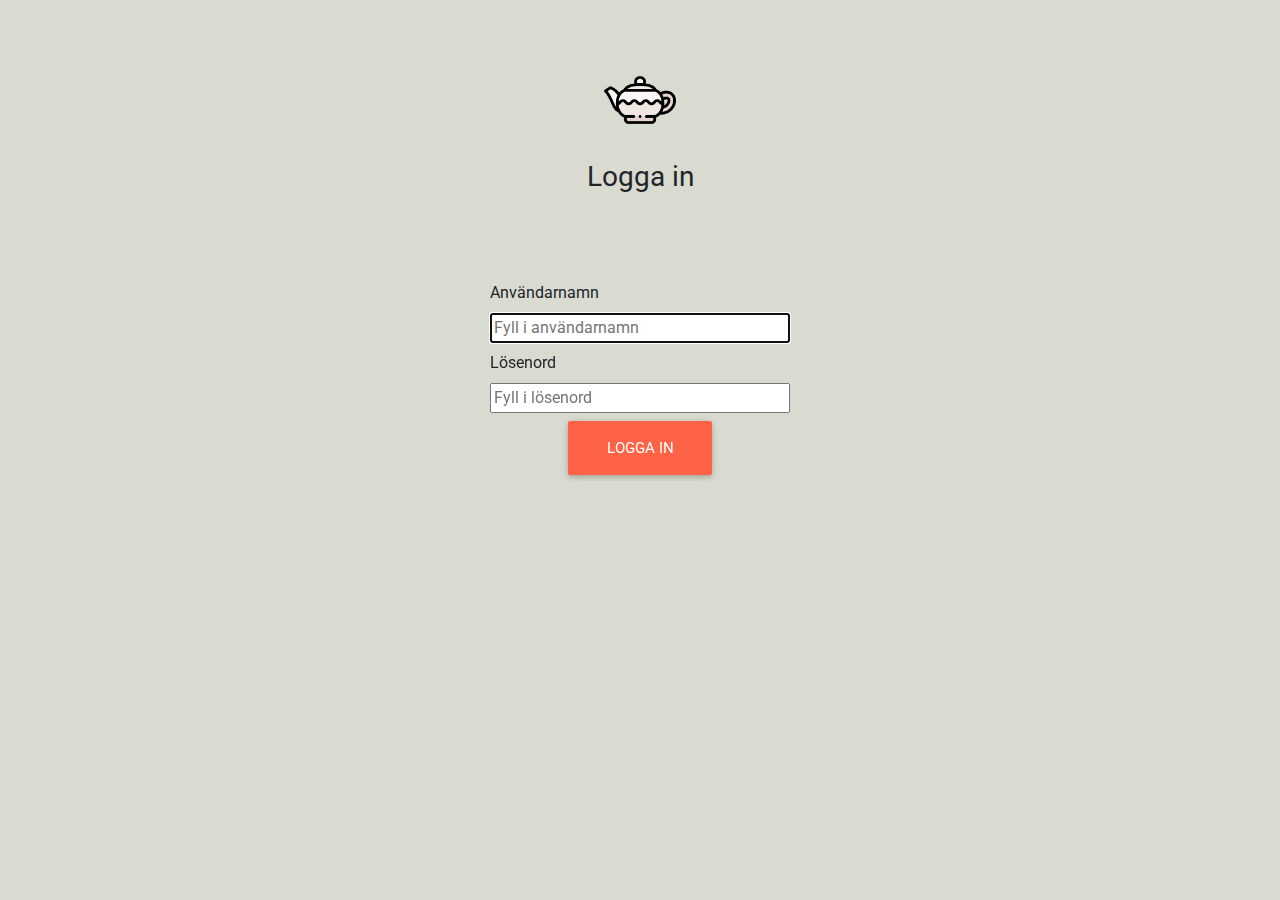
<file: index.html>
<!DOCTYPE html>
<html lang="en">
<head>
  <meta charset="UTF-8">
  <meta name="viewport" content="width=device-width, initial-scale=1, shrink-to-fit=no">
  <meta http-equiv="X-UA-Compatible" content="IE=edge, chrome=1"> 
  <title>418 I'm a teapot - Login</title>
  <meta name="description" content="Teapot - är stället för att hålla koll på sina kompisar men samtidgt veta exakt vad som är delat till vem.">
  <meta name="author" content="Team 418: I'm a teapot">
  <link rel="icon" type="image/png" sizes="16x16" href="img/kettle.png"> 

  <!-- Font Awesome -->
  <link rel="stylesheet" href="https://use.fontawesome.com/releases/v5.11.2/css/all.css">
  <link rel="stylesheet" href="https://cdnjs.cloudflare.com/ajax/libs/font-awesome/4.7.0/css/font-awesome.min.css">
  <!-- Google Fonts Roboto -->
  <link rel="stylesheet" href="https://fonts.googleapis.com/css?family=Roboto:300,400,500,700&display=swap">
  <!-- Bootstrap core CSS -->
  <link rel="stylesheet" href="css/bootstrap.min.css">
  <!-- Material Design Bootstrap -->
  <link rel="stylesheet" href="css/mdb.min.css">
  <!-- My CSS -->
  <link rel="stylesheet" href="css/main.css">
</head>
<body class="text-center" screen_capture_injected="true">
  
  <!--- Login section --->
    <img class="mb-4" src="img/kettle.png" alt="" width="72" height="72">
    <h1 class="h3 mb-3 font-weight-normal" >Logga in</h1>

    <div id="signin-error-msg-holder">
      <p id="signin-error-msg">Felaktigt användarnamn och/eller lösenord, försök igen!</p>
    </div>
    <form class="form-signin" onsubmit="signinForm(); return false"><!-- return false för att formuläret inte ska skickas-->
      <label class="signin-label" for="username" ><b>Användarnamn</b></label>
       <input type="text" placeholder="Fyll i användarnamn" name="username" id="uname" autofocus="" required >

       <label class="signin-label" for="password" ><b>Lösenord</b></label>
       <input type="password" placeholder="Fyll i lösenord" name="password" id="psw" required >

       <input type="submit" name="signInBtn" value="Logga in" class="btn btn-lg">
    </form>
    <!-- Login section -->

     <!-- jQuery -->
     <script type="text/javascript" src="js/jquery.min.js"></script>
     <!-- Bootstrap tooltips -->
     <script type="text/javascript" src="js/popper.min.js"></script>
     <!-- Bootstrap core JavaScript -->
     <script type="text/javascript" src="js/bootstrap.min.js"></script>
     <!-- MDB core JavaScript -->
     <script type="text/javascript" src="js/mdb.min.js"></script>
     <!-- Your custom scripts (optional) -->
     <script type="text/javascript" src="js/main.js"></script>
</body>
</html>
</file>
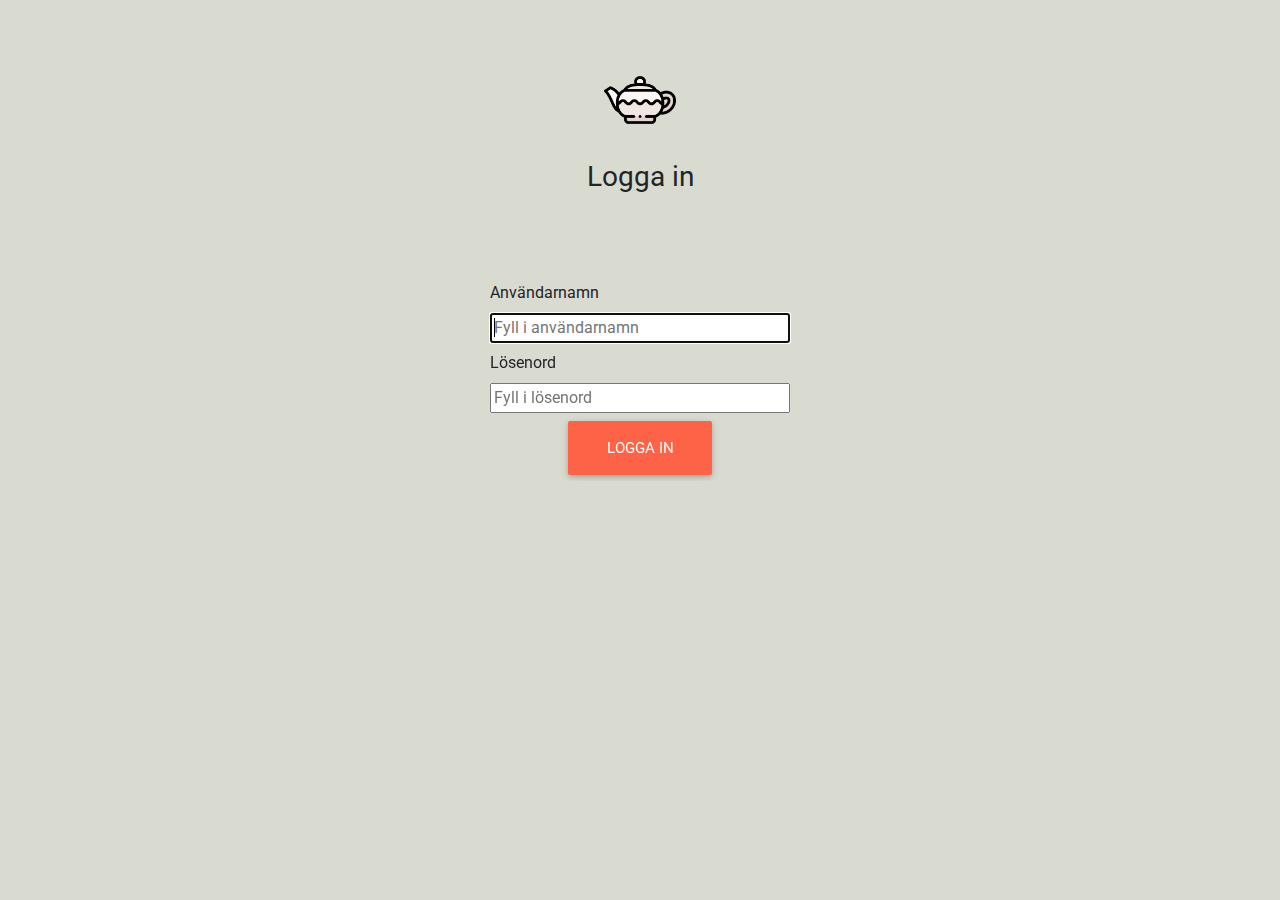
<file: contact.html>
<!DOCTYPE html>
<html lang="en"> 
<head>
  <meta charset="UTF-8">
	<meta name="viewport" content="width=device-width, initial-scale=1, shrink-to-fit=no" >
	<meta http-equiv="X-UA-Compatible" content="IE=edge, chrome=1">
	<title>418 I'm a teapot</title>
  <meta name="description" content="Teapot - är stället för att hålla koll på sina kompisar men samtidgt 
  veta exakt vad som är delat till vem." >
	<meta name="author" content="Team 418: I'm a teapot">
  <link href="img/kettle.png" rel="icon" sizes="16x16" type="image/png">


  <!-- Font Awesome -->
<link rel="stylesheet" href="https://use.fontawesome.com/releases/v5.11.2/css/all.css">
  <link rel="stylesheet" href="https://cdnjs.cloudflare.com/ajax/libs/font-awesome/4.7.0/css/font-awesome.min.css">
  <!-- Google Fonts Roboto -->
  <link rel="stylesheet" href="https://fonts.googleapis.com/css?family=Roboto:300,400,500,700&display=swap">
  <!-- Bootstrap core CSS -->
  <link rel="stylesheet" href="css/bootstrap.min.css" >
  <!-- Material Design Bootstrap -->
  <link rel="stylesheet" href="css/mdb.min.css">
  <!-- My CSS -->
<link rel="stylesheet" href="css/main.css">
</head>
<body onload="setUsername()">
	<header>
		<!--Navbar -->
		<nav class="mb-1 navbar navbar-expand-lg navbar-dark">
			<a class="navbar-brand" href="#"></a> <a class="navbar-brand" href="feed.html">
        <img alt="" height="30" src="img/kettle.png" width="30"></a> 
        <button class="navbar-toggler" type="button" data-toggle="collapse" data-target="#navbarSupportedContent"
        aria-controls="navbarSupportedContent" aria-expanded="false" aria-label="Toggle navigation">
        <span class="navbar-toggler-icon"></span>
        </button>
        <div class="collapse navbar-collapse" id="navbarSupportedContent">
          <ul class="navbar-nav mr-auto">
            <li class="nav-item">
              <a class="nav-link" href="feed.html" title="Hem"><i class="fas fa-home"></i>Hem
               <span class="sr-only">(current)</span>
             </a>
           </li>
            <li class="nav-item">
             <a class="nav-link" href="profil.html" title="Min profil"><i class="fas fa-user"></i>Min profil</a>
           </li>
           <li class="nav-item active">
             <a class="nav-link" href="contact.html" title="Kontakt"><i class="fas fa-envelope"></i>Kontakt</a>
           </li>
           <li class="nav-item">
             <a class="nav-link" href="index.html" title="Logga ut"><i class="fas fa-sign-out-alt"></i>Logga ut</a>
           </li>
         </ul>
         <span class="navbar-text nav-item" id="myName"></span>
       </div>
       </nav>
    <!--/.Navbar -->
	</header>
	<main>
		<section class="my-5">
			<!-- Section heading -->
      <h2 class="h1-responsive font-weight-bold text-center my-5">Kontakta oss</h2>
      <!-- Section description -->
      <p class="text-center w-responsive mx-auto pb-5">För att kunna hjälpa dig på bästa sätt behöver vi en tydlig beskrivning av vad du behöver hjälp med.</p>
      <!-- Grid row -->
			<div class="row">
				<!-- Grid column -->
				<div class="col-lg-5 mb-lg-0 mb-4">
					<!-- Form with header -->
					<div class="card">
						<div class="card-body">
							<!-- Header -->
							<div class="form-header">
								<h3 class="mt-2"><i class="fas fa-envelope"></i> Mejla oss:</h3>
							</div>
							<p class="dark-grey-text">Vänligen beskriv vad du vill ha hjälp med.</p><!-- Body -->


							<form action="https://formspree.io/f/meqppakl" method="post" role="form" class="email-form">

								<div class="md-form" >
									<i class="fas fa-user prefix grey-text"></i> 
									<input class="form-control" id="form-name" type="text" required>
									<!--label class="form-label" for="form-name">Ditt namn</label-->
								</div>

								<div class="md-form">
									<i class="fas fa-envelope prefix grey-text"></i> 
									<input class="form-control" id="form-email" type="email" required> 
									<!--label for="form-email">Din mejladress</label-->
								</div>

								<div class="md-form">
									<i class="fas fa-tag prefix grey-text"></i> 
									<input class="form-control" id="form-subject" type="text" required="">
									<!--label for="form-Subject">Ämne</label-->
								</div>

								<div class="md-form">
									<i class="fas fa-pencil-alt prefix grey-text"></i> 
									<textarea class="form-control md-textarea" id="form-text" name="message" rows="5" required></textarea>
									<!--label for="form-text">Beskriv ditt ärende</label-->
								</div>
								<div class="text-center">
									<button type="submit" class="btn">Skicka</button>
								</div>
							</form>
						</div>
          </div>
          <!-- Form with header -->
        </div>
        <!-- Grid column -->
				<div class="col-lg-7">
					<!--Google map-->
					<div class="z-depth-1-half map-container-section mb-4" id="map-container-section" style="height: 400px">
						<iframe allowfullscreen aria-hidden="false" frameborder="0" height="450" src="https://www.google.com/maps/embed?pb=!1m18!1m12!1m3!1d4501.836020684566!2d12.998178504210436!3d55.609899442023014!2m3!1f0!2f0!3f0!3m2!1i1024!2i768!4f13.1!3m3!1m2!1s0x4653a3fbe478e801%3A0xb97fde100fa8935c!2sMalm%C3%B6%20centralstation%2C%20211%2020%20Malm%C3%B6!5e0!3m2!1ssv!2sse!4v1606817786227!5m2!1ssv!2sse" style="border:0;" tabindex="0" width="600"></iframe>
					</div><!-- Buttons-->
					<div class="row text-center">
						<div class="col-md-4">
							<i class="fas fa-map-marker-alt"></i>
							<p>Malmö, 211 20</p>
							<p class="mb-md-0">Sverige</p>
						</div>
						<div class="col-md-4">
							<i class="fas fa-phone"></i>
							<p>012 345 67 89</p>
							<p class="mb-md-0">Mån - Fre, 8:00-18:00</p>
						</div>
						<div class="col-md-4">
							<i class="fas fa-envelope"></i>
							<p>info@test.com</p>
						</div>
					</div>
        </div>
        <!-- Grid column -->
      </div>
      <!-- Grid row -->
		</section>
  </main>
  
  <!--Footer-->
	<footer class="footerLists">
		<div>
			<ul class="listFooter">
				<li>
					<h3>Kontakt</h3>
				</li>
				<li>012 345 67 89</li>
				<li>Måndag - Fredag 08 - 18</li>
			</ul>
			<ul class="listFooter">
				<li>
					<h3>Adress</h3>
				</li>
				<li>Adress 13</li>
				<li>211 20 Malmö</li>
			</ul>
		</div>
	</footer><!--Footer-->
  
  
  <!-- jQuery -->
	<script src="js/jquery.min.js" type="text/javascript">
  </script> <!-- Bootstrap tooltips -->
	<script src="js/popper.js" type="text/javascript">
	</script> <!-- Bootstrap core JavaScript -->
	<script src="js/bootstrap.min.js" type="text/javascript">
	</script>

	<script type="text/javascript" src="js/main.js"></script>
</body>
</html>
</file>
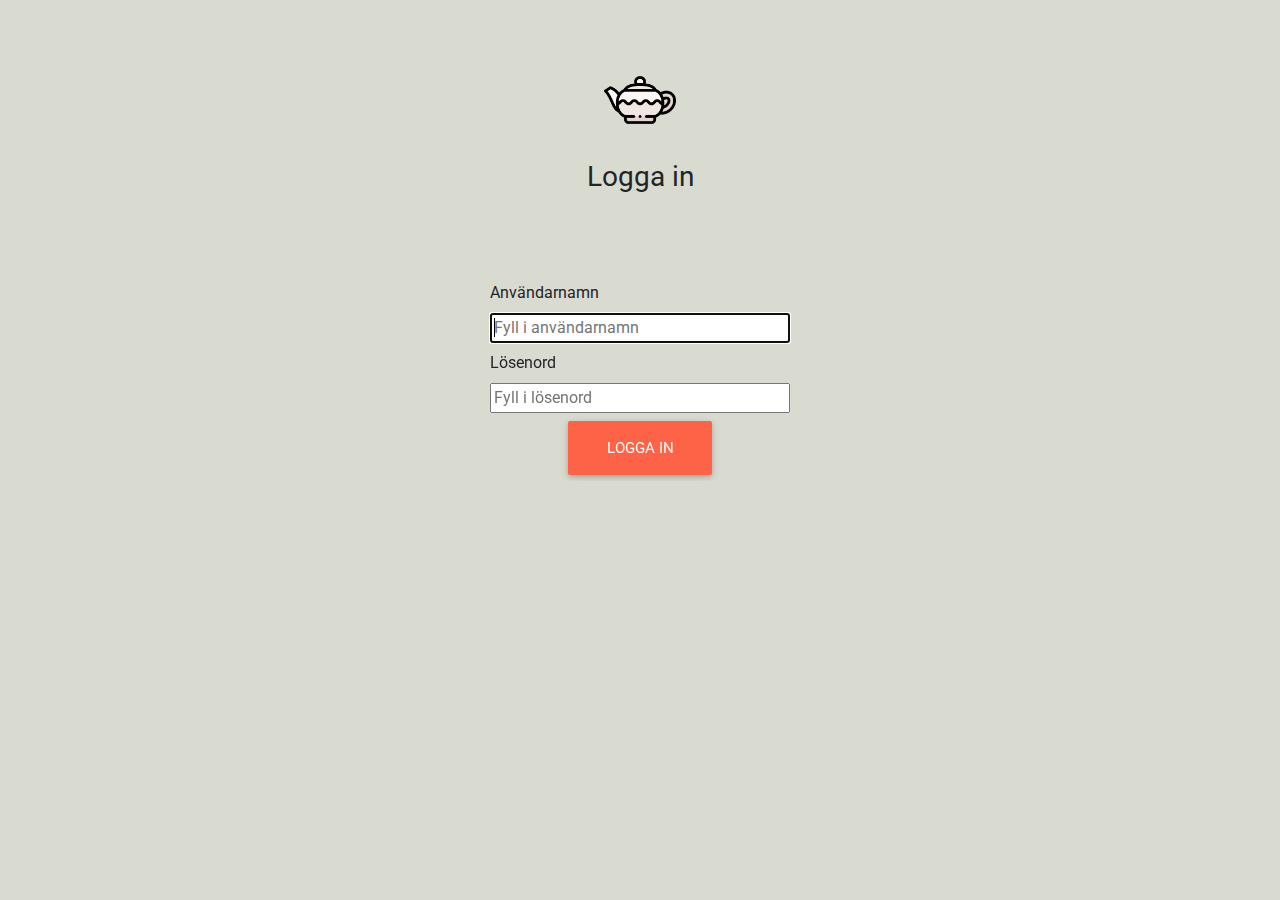
<file: feed.html>
<!DOCTYPE html>
<html lang="en">

<head>
  <meta charset="UTF-8">
  <meta name="viewport" content="width=device-width, initial-scale=1, shrink-to-fit=no">
  <meta http-equiv="X-UA-Compatible" content="IE=edge, chrome=1">
  <title>418 I'm a teapot</title>
  <meta name="description" content="Teapot - är stället för att hålla koll på sina kompisar men samtidgt 
  veta exakt vad som är delat till vem.">
  <meta name="author" content="Team 418: I'm a teapot">
  <link rel="icon" type="image/png" sizes="16x16" href="img/kettle.png">


  <!-- Font Awesome -->
  <link rel="stylesheet" href="https://use.fontawesome.com/releases/v5.11.2/css/all.css">
  <link rel="stylesheet" href="https://cdnjs.cloudflare.com/ajax/libs/font-awesome/4.7.0/css/font-awesome.min.css">
  <!-- Google Fonts Roboto -->
  <link rel="stylesheet" href="https://fonts.googleapis.com/css?family=Roboto:300,400,500,700&display=swap">
  <!-- Bootstrap core CSS -->
  <link rel="stylesheet" href="css/bootstrap.min.css">
  <!-- Material Design Bootstrap -->
  <link rel="stylesheet" href="css/mdb.min.css">
  <!-- My CSS -->
  <link rel="stylesheet" href="css/main.css">
</head>

<!-- Start Body -->

<body onload="setUsername()">
  <header>
    <!--Navbar -->
    <nav class="mb-1 navbar navbar-expand-lg navbar-dark">
      <a class="navbar-brand" href="feed.html">
        <img alt="En tekanna" src="img/kettle.png" width="30" height="30" alt="">
      </a>
      <button class="navbar-toggler" type="button" data-toggle="collapse" data-target="#navbarSupportedContent"
        aria-controls="navbarSupportedContent" aria-expanded="false" aria-label="Toggle navigation">
        <span class="navbar-toggler-icon"></span>
      </button>

      <div class="collapse navbar-collapse" id="navbarSupportedContent">
        <ul class="navbar-nav mr-auto">
          <li class="nav-item active">
            <a class="nav-link" href="feed.html" title="Hem"><i class="fas fa-home"></i>Hem <span
                class="sr-only">(current)</span></a>
          </li>
          <li class="nav-item">
            <a class="nav-link" href="profil.html" title="Min profil"><i class="fas fa-user"></i>Min profil</a>
          </li>
          <li class="nav-item">
            <a class="nav-link" href="contact.html" title="Kontakt"><i class="fas fa-envelope"></i>Kontakt</a>
          </li>
          <li class="nav-item">
            <a class="nav-link" href="index.html" title="Logga ut" onclick="return logout()"><i
                class="fas fa-sign-out-alt"></i>Logga ut</a>
          </li>
        </ul>
        <span class="navbar-text nav-item" id="myName"></span>
      </div>
    </nav>
    <!--/.Navbar -->
  </header>

  <!-- Social media feed -->
  <div class="container">
    <div class="row">
      <div class="col-sm-auto">
        <div class="container mt-4 mb-5">
          <div class="d-flex justify-content-center row">
            <div class="col-md-8">
              <div class="feed p-2">
                <div class="d-flex flex-row justify-content-between align-items-center p-2 bg-white border">
                  <div class="feed-text px-2">
                    <a href="#" data-toggle="tooltip"
                      title="Innan du delar något, bör du fråga dig själv: Är det här något som jag vill dela med mig av? Skulle någon kunna använda innehållet för att skada mig? Skulle jag bli upprörd om innehållet visades för andra? Vad är det värsta som kan hända om jag delar det här?">
                      <h6 class="text-black-50 mt-2">Vad vill du dela med dig av?</h6>
                    </a>
                  </div>
                  <div class="feed-icon px-2"><i class="fa fa-long-arrow-up text-black-50"></i>
                  </div>
                </div>

                <!-- filter on share alternatives-->
                <div id="btnContainer">
                  <button class="btn all" onclick="filterSelection('all')">Visa alla</button>
                  <button class="btn sharedToAll" onclick="filterSelection('sharedToAll')">Delat till alla <i class="fas fa-globe"></i></button>
                  <button class="btn sharedToSelected" onclick="filterSelection('sharedToSelected')">Delat till vissa <i
                      class="fas fa-user-friends"></i></button>
                </div>
                <!-- /filter on share alternatives-->

                <!-- first post in feed -->
                <div class="bg-white border mt-2 filterDiv sharedToAll">
                  <div>
                    <div class="d-flex flex-row justify-content-between align-items-center p-2 border-bottom">
                      <div class="d-flex flex-row align-items-center feed-text px-2"><img class="rounded-circle"
                          src="https://www.eei-test.nl/wp-content/uploads/2019/09/icons8-user-male-skin-type-3-500.png?lm=1603938286"
                          width="45">
                        <div class="d-flex flex-column flex-wrap ml-2">
                          <span class="font-weight-bold">Kalle Svensson</span>
                          <span class="text-black-50 time">40 minuter sedan</span>
                        </div>
                      </div>
                      <a href="#" data-toggle="tooltip"
                        title="Det här inlägget har delats med alla, vem som helst kan ta del av det!">
                        <i class="fas tomato fa-globe"></i>
                      </a>
                      <div class="feed-icon px-2">
                        <i class="fa fa-ellipsis-v text-black-50"></i>
                      </div>
                    </div>
                  </div>
                  <div class="p-2 px-3">
                    <span>Lorem ipsum dolor sit amet, consectetur adipiscing elit, sed do eiusmod tempor incididunt ut
                      labore et dolore magna aliqua. Ut enim ad minim veniam, quis nostrud exercitation ullamco laboris
                      nisi ut aliquip ex ea commodo consequat.
                    </span>
                  </div>
                  <div class="d-flex justify-content-end socials p-2 py-3">
                    <a href="#" data-toggle="tooltip"
                      title="Om du trycker på gillaknappen kan alla som ser inlägget se att du har gillat det.">
                      <i class="fa fa-thumbs-up"></i>
                    </a>
                    <a href="#" data-toggle="tooltip"
                      title="Om du kommenterar så kan alla som ser inlägget se din kommentar.">
                      <i class="fa fa-comments-o"></i>
                    </a>
                    <a href="#" data-toggle="tooltip"
                      title="Du kan dela det här inlägget med några vänner eller till alla.">
                      <i class="fa fa-share"></i>
                    </a>
                  </div>
                </div>
                <!-- /first post in feed -->

                <!-- second post in feed -->
                <div class="bg-white border mt-2 filterDiv sharedToAll">
                  <div>
                    <div class="d-flex flex-row justify-content-between align-items-center p-2 border-bottom">
                      <div class="d-flex flex-row align-items-center feed-text px-2">
                        <img class="rounded-circle"
                          src="https://www.eei-test.nl/wp-content/uploads/2019/09/icons8-user-male-skin-type-3-500.png?lm=1603938286"
                          width="45">
                        <div class="d-flex flex-column flex-wrap ml-2">
                          <span class="font-weight-bold">Kalle Svensson</span>
                          <span class="text-black-50 time">45 minuter sedan</span>
                        </div>
                      </div>
                      <a href="#" data-toggle="tooltip"
                        title="Det här inlägget har delats med alla, vem som helst kan ta del av det!">
                        <i class="fas fa-globe"></i>
                      </a>
                      <div class="feed-icon px-2">
                        <i class="fa fa-ellipsis-v text-black-50"></i>
                      </div>
                    </div>
                  </div>
                  <div class="feed-image p-2 px-3">
                    <img class="img-fluid img-responsive"
                      src="https://learn.raisinglifelonglearners.com/wp-content/uploads/2018/05/Depositphotos_46327521_original-1024x682-1.jpg">
                  </div>
                  <div class="d-flex justify-content-end socials p-2 py-3">
                    <a href="#" data-toggle="tooltip"
                      title="Om du trycker på gillaknappen kan alla som ser inlägget se att du har gillat det.">
                      <i class="fa fa-thumbs-up"></i>
                    </a>
                    <a href="#" data-toggle="tooltip"
                      title="Om du kommenterar så kan alla som ser inlägget se din kommentar.">
                      <i class="fa fa-comments-o"></i>
                    </a>
                    <a href="#" data-toggle="tooltip"
                      title="Du kan dela det här inlägget med några vänner eller till alla.">
                      <i class="fa fa-share"></i>
                    </a>
                  </div>
                </div>
                <!-- /second post in feed -->

                <!-- third post in feed -->
                <div class="bg-white border mt-2 filterDiv sharedToSelected">
                  <div>
                    <div class="d-flex flex-row justify-content-between align-items-center p-2 border-bottom">
                      <div class="d-flex flex-row align-items-center feed-text px-2"><img class="rounded-circle"
                          src="img/profilepic.jpg" width="45">
                        <div class="d-flex flex-column flex-wrap ml-2">
                          <span class="font-weight-bold">Anna Andersson</span>
                          <span class="text-black-50 time">47 minuter sedan</span>
                        </div>
                      </div>
                      <a href="#" data-toggle="tooltip" title="Det här inlägget har delats med dig och 2 andra vänner.">
                        <i class="fas fa-user-friends"></i>
                      </a>
                      <div class="feed-icon px-2">
                        <i class="fa fa-ellipsis-v text-black-50"></i>
                      </div>
                    </div>
                  </div>
                  <div class="p-2 px-3">
                    <span>Lorem ipsum dolor sit amet, consectetur adipiscing elit, sed do eiusmod tempor incididunt ut
                      labore et dolore magna aliqua. Ut enim ad minim veniam, quis nostrud exercitation ullamco laboris
                      nisi ut aliquip ex ea commodo consequat.</span>
                  </div>
                  <div class="d-flex justify-content-end socials p-2 py-3">
                    <a href="#" data-toggle="tooltip"
                      title="Om du trycker på gillaknappen kan alla som ser inlägget se att du har gillat det.">
                      <i class="fa fa-thumbs-up"></i>
                    </a>
                    <a href="#" data-toggle="tooltip"
                      title="Om du kommenterar så kan alla som ser inlägget se din kommentar.">
                      <i class="fa fa-comments-o"></i>
                    </a>
                    <a href="#" data-toggle="tooltip"
                      title="Du kan dela det här inlägget med några vänner eller till alla.">
                      <i class="fa fa-share"></i>
                    </a>
                  </div>
                </div><!-- /third post in feed -->

                <!-- fourth post in feed -->
                <div class="bg-white border mt-2 filterDiv sharedToSelected">
                  <div>
                    <div class="d-flex flex-row justify-content-between align-items-center p-2 border-bottom">
                      <div class="d-flex flex-row align-items-center feed-text px-2">
                        <img class="rounded-circle"
                          src="https://www.nhsfife.org/media/32633/no-profile-picture.jpg?center=0.478,0.468&mode=crop&width=500&height=500"
                          width="45">
                        <div class="d-flex flex-column flex-wrap ml-2">
                          <span class="font-weight-bold">John Doe</span>
                          <span class="text-black-50 time">56 minuter sedan</span>
                        </div>
                      </div>
                      <a href="#" data-toggle="tooltip" title="Det här inlägget har delats med dig och 2 andra vänner.">
                        <i class="fas fa-user-friends"></i>
                      </a>
                      <div class="feed-icon px-2">
                        <i class="fa fa-ellipsis-v text-black-50"></i>
                      </div>
                    </div>
                  </div>
                  <div class="feed-image p-2 px-3">
                    <img class="img-fluid img-responsive"
                      src="https://cdn.webshopapp.com/shops/24844/files/115724468/500x500x1/image.jpg">
                  </div>
                  <div class="d-flex justify-content-end socials p-2 py-3">
                    <a href="#" data-toggle="tooltip"
                      title="Om du trycker på gillaknappen kan alla som ser inlägget se att du har gillat det."><i
                        class="fa fa-thumbs-up"></i></a>
                    <a href="#" data-toggle="tooltip"
                      title="Om du kommenterar så kan alla som ser inlägget se din kommentar."><i
                        class="fa fa-comments-o"></i></a>
                    <a href="#" data-toggle="tooltip"
                      title="Du kan dela det här inlägget med några vänner eller till alla."><i
                        class="fa fa-share"></i></a>
                  </div>
                </div>
                <!-- /fourth post in feed -->

                <!-- fifth post in feed -->
                <div class="bg-white border mt-2 filterDiv sharedToSelected">
                  <div>
                    <div class="d-flex flex-row justify-content-between align-items-center p-2 border-bottom">
                      <div class="d-flex flex-row align-items-center feed-text px-2"><img class="rounded-circle"
                          src="img/profilepic.jpg" width="45">
                        <div class="d-flex flex-column flex-wrap ml-2">
                          <span class="font-weight-bold">Anna Andersson</span>
                          <span class="text-black-50 time">47 minuter sedan</span>
                        </div>
                      </div>
                      <a href="#" data-toggle="tooltip" title="Det här inlägget har delats med dig och 2 andra vänner.">
                        <i class="fas fa-user-friends"></i>
                      </a>
                      <div class="feed-icon px-2">
                        <i class="fa fa-ellipsis-v text-black-50"></i>
                      </div>
                    </div>
                  </div>
                  <div class="p-2 px-3">
                    <span>Lorem ipsum dolor sit amet, consectetur adipiscing elit, sed do eiusmod tempor incididunt ut
                      labore et dolore magna aliqua. Ut enim ad minim veniam, quis nostrud exercitation ullamco laboris
                      nisi ut aliquip ex ea commodo consequat.</span>
                  </div>
                  <div class="d-flex justify-content-end socials p-2 py-3">
                    <a href="#" data-toggle="tooltip"
                      title="Om du trycker på gillaknappen kan alla som ser inlägget se att du har gillat det.">
                      <i class="fa fa-thumbs-up"></i>
                    </a>
                    <a href="#" data-toggle="tooltip"
                      title="Om du kommenterar så kan alla som ser inlägget se din kommentar.">
                      <i class="fa fa-comments-o"></i>
                    </a>
                    <a href="#" data-toggle="tooltip"
                      title="Du kan dela det här inlägget med några vänner eller till alla.">
                      <i class="fa fa-share"></i>
                    </a>
                  </div>
                </div>
                <!-- /fifth post in feed -->

                <!-- sixth post in feed -->
                <div class="bg-white border mt-2 filterDiv sharedToAll">
                  <div>
                    <div class="d-flex flex-row justify-content-between align-items-center p-2 border-bottom">
                      <div class="d-flex flex-row align-items-center feed-text px-2"><img class="rounded-circle"
                          src="https://www.eei-test.nl/wp-content/uploads/2019/09/icons8-user-male-skin-type-3-500.png?lm=1603938286"
                          width="45">
                        <div class="d-flex flex-column flex-wrap ml-2">
                          <span class="font-weight-bold">Kalle Svensson</span>
                          <span class="text-black-50 time">40 minuter sedan</span>
                        </div>
                      </div>
                      <a href="#" data-toggle="tooltip"
                        title="Det här inlägget har delats med alla, vem som helst kan ta del av det!">
                        <i class="fas fa-globe"></i>
                      </a>
                      <div class="feed-icon px-2">
                        <i class="fa fa-ellipsis-v text-black-50"></i>
                      </div>
                    </div>
                  </div>
                  <div class="p-2 px-3">
                    <span>Lorem ipsum dolor sit amet, consectetur adipiscing elit, sed do eiusmod tempor incididunt ut
                      labore et dolore magna aliqua. Ut enim ad minim veniam, quis nostrud exercitation ullamco laboris
                      nisi ut aliquip ex ea commodo consequat.
                    </span>
                  </div>
                  <div class="d-flex justify-content-end socials p-2 py-3">
                    <a href="#" data-toggle="tooltip"
                      title="Om du trycker på gillaknappen kan alla som ser inlägget se att du har gillat det.">
                      <i class="fa fa-thumbs-up"></i>
                    </a>
                    <a href="#" data-toggle="tooltip"
                      title="Om du kommenterar så kan alla som ser inlägget se din kommentar.">
                      <i class="fa fa-comments-o"></i>
                    </a>
                    <a href="#" data-toggle="tooltip"
                      title="Du kan dela det här inlägget med några vänner eller till alla.">
                      <i class="fa fa-share"></i>
                    </a>
                  </div>
                </div>
                <!-- /sixth post in feed -->

                <!-- seventh post in feed -->
                <div class="bg-white border mt-2 filterDiv sharedToSelected">
                  <div>
                    <div class="d-flex flex-row justify-content-between align-items-center p-2 border-bottom">
                      <div class="d-flex flex-row align-items-center feed-text px-2"><img class="rounded-circle"
                          src="img/profilepic.jpg" width="45">
                        <div class="d-flex flex-column flex-wrap ml-2">
                          <span class="font-weight-bold">Anna Andersson</span>
                          <span class="text-black-50 time">47 minuter sedan</span>
                        </div>
                      </div>
                      <a href="#" data-toggle="tooltip" title="Det här inlägget har delats med dig och 2 andra vänner.">
                        <i class="fas fa-user-friends"></i>
                      </a>
                      <div class="feed-icon px-2">
                        <i class="fa fa-ellipsis-v text-black-50"></i>
                      </div>
                    </div>
                  </div>
                  <div class="p-2 px-3">
                    <span>Lorem ipsum dolor sit amet, consectetur adipiscing elit, sed do eiusmod tempor incididunt ut
                      labore et dolore magna aliqua. Ut enim ad minim veniam, quis nostrud exercitation ullamco laboris
                      nisi ut aliquip ex ea commodo consequat.</span>
                  </div>
                  <div class="d-flex justify-content-end socials p-2 py-3">
                    <a href="#" data-toggle="tooltip"
                      title="Om du trycker på gillaknappen kan alla som ser inlägget se att du har gillat det.">
                      <i class="fa fa-thumbs-up"></i>
                    </a>
                    <a href="#" data-toggle="tooltip"
                      title="Om du kommenterar så kan alla som ser inlägget se din kommentar.">
                      <i class="fa fa-comments-o"></i>
                    </a>
                    <a href="#" data-toggle="tooltip"
                      title="Du kan dela det här inlägget med några vänner eller till alla.">
                      <i class="fa fa-share"></i>
                    </a>
                  </div>
                </div>
                <!-- /seventh post in feed -->

                <!-- eight post in feed -->
                <div class="bg-white border mt-2 filterDiv sharedToAll">
                  <div>
                    <div class="d-flex flex-row justify-content-between align-items-center p-2 border-bottom">
                      <div class="d-flex flex-row align-items-center feed-text px-2">
                        <img class="rounded-circle"
                          src="https://www.nhsfife.org/media/32633/no-profile-picture.jpg?center=0.478,0.468&mode=crop&width=500&height=500"
                          width="45">
                        <div class="d-flex flex-column flex-wrap ml-2">
                          <span class="font-weight-bold">John Doe</span>
                          <span class="text-black-50 time">56 minuter sedan</span>
                        </div>
                      </div>
                      <a href="#" data-toggle="tooltip" title="Det här inlägget har delats med dig och 2 andra vänner.">
                        <i class="fas fa-globe"></i>
                      </a>
                      <div class="feed-icon px-2">
                        <i class="fa fa-ellipsis-v text-black-50"></i>
                      </div>
                    </div>
                  </div>
                  <div class="feed-image p-2 px-3">
                    <img class="img-fluid img-responsive"
                      src="https://cdn.webshopapp.com/shops/24844/files/115724468/500x500x1/image.jpg">
                  </div>
                  <div class="d-flex justify-content-end socials p-2 py-3">
                    <a href="#" data-toggle="tooltip"
                      title="Om du trycker på gillaknappen kan alla som ser inlägget se att du har gillat det."><i
                        class="fa fa-thumbs-up"></i></a>
                    <a href="#" data-toggle="tooltip"
                      title="Om du kommenterar så kan alla som ser inlägget se din kommentar."><i
                        class="fa fa-comments-o"></i></a>
                    <a href="#" data-toggle="tooltip"
                      title="Du kan dela det här inlägget med några vänner eller till alla."><i
                        class="fa fa-share"></i></a>
                  </div>
                </div>
                <!-- /eight post in feed -->

              </div>
            </div>
          </div>
        </div>
      </div>
    </div>
  </div>
  <!-- /Social media feed-->

  <!--Footer-->
  <footer class="footerLists">
    <div>
      <ul class="listFooter">
        <li>
          <h3>Kontakt</h3>
        </li>
        <li>012 345 67 89</li>
        <li>Måndag - Fredag 08 - 18</li>
      </ul>
      <ul class="listFooter">
        <li>
          <h3>Adress</h3>
        </li>
        <li>Adress 13 </li>
        <li>211 20 Malmö</li>
      </ul>
    </div>
  </footer>
  <!--Footer-->

  <!-- jQuery -->
  <script type="text/javascript" src="js/jquery.min.js"></script>
  <!-- Bootstrap tooltips -->
  <script type="text/javascript" src="js/popper.min.js"></script>
  <!-- Bootstrap core JavaScript -->
  <script type="text/javascript" src="js/bootstrap.min.js"></script>
  <!-- My javascript -->
  <script type="text/javascript" src="js/main.js"></script>
  <script>
    $(document).ready(function () {
      $('[data-toggle="tooltip"]').tooltip();
      
      // Add active class to the current control button (highlight it)
      var btnContainer = document.getElementById("btnContainer");
      var btns = btnContainer.getElementsByClassName("btn");
      
      for (var i = 0; i < btns.length; i++) {
        btns[i].addEventListener("click", function() {
          var current = document.getElementsByClassName("active");
          current[0].className = current[0].className.replace(" active", "");
          this.className += " active";
        });
      }
    });



  </script>

</body>

</html>
</file>
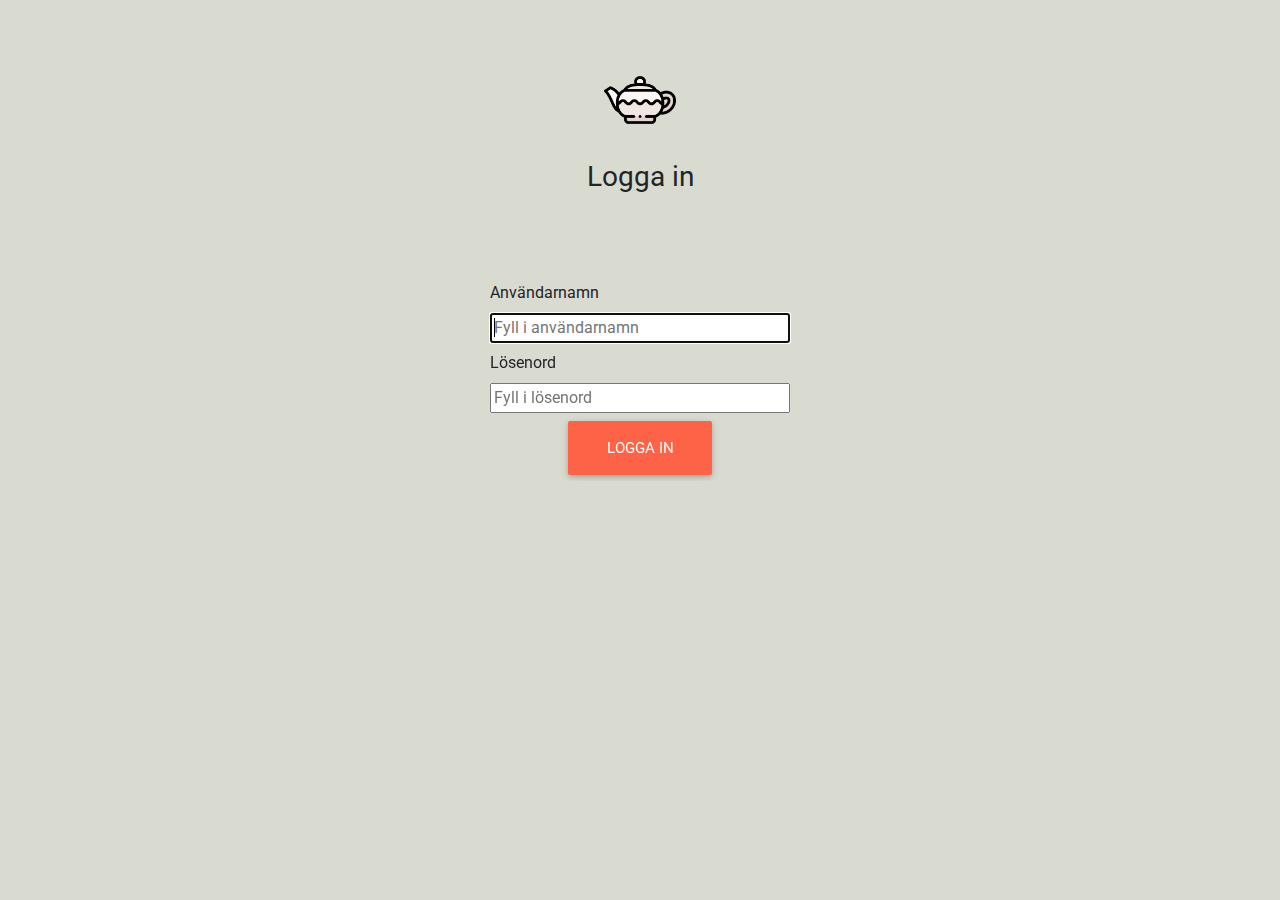
<file: profil.html>
<!DOCTYPE html>
<html lang="en">

<head>
	<meta charset="UTF-8">
	<meta content="width=device-width, initial-scale=1, shrink-to-fit=no" name="viewport">
	<meta content="IE=edge, chrome=1" http-equiv="X-UA-Compatible">
	<title>418 I'm a teapot</title>
	<meta
		content="Teapot - är stället för att hålla koll på sina kompisar men samtidgt veta exakt vad som är delat till vem."
		name="description">
	<meta content="Team 418: I'm a teapot" name="author">
	<link href="img/kettle.png" rel="icon" sizes="16x16" type="image/png"><!-- Font Awesome -->
	<link href="https://use.fontawesome.com/releases/v5.11.2/css/all.css" rel="stylesheet">
	<link href="https://cdnjs.cloudflare.com/ajax/libs/font-awesome/4.7.0/css/font-awesome.min.css" rel="stylesheet">
	<!-- Google Fonts Roboto -->
	<link href="https://fonts.googleapis.com/css?family=Roboto:300,400,500,700&display=swap" rel="stylesheet">
	<!-- Bootstrap core CSS -->
	<link href="css/bootstrap.min.css" rel="stylesheet"><!-- Material Design Bootstrap -->
	<link href="css/mdb.min.css" rel="stylesheet"><!-- My CSS -->
	<link href="css/main.css" rel="stylesheet">
</head>

<body onload="setUsername()">
	<header>
		<!--Navbar -->
		<nav class="mb-1 navbar navbar-expand-lg navbar-dark">
			<a class="navbar-brand" href="#"></a> <a class="navbar-brand" href="feed.html"><img alt="" height="30"
					src="img/kettle.png" width="30"></a> <button aria-controls="navbarSupportedContent"
				aria-expanded="false" aria-label="Toggle navigation" class="navbar-toggler"
				data-target="#navbarSupportedContent" data-toggle="collapse" type="button"><span
					class="navbar-toggler-icon"></span></button>
			<div class="collapse navbar-collapse" id="navbarSupportedContent">
				<ul class="navbar-nav mr-auto">
					<li class="nav-item">
						<a class="nav-link" href="feed.html" title="Hem"><i class="fas fa-home"></i>Hem <span
								class="sr-only">(current)</span></a>
					</li>
					<li class="nav-item active">
						<a class="nav-link" href="profil.html" title="Min profil"><i class="fas fa-user"></i>Min
							profil</a>
					</li>
					<li class="nav-item">
						<a class="nav-link" href="contact.html" title="Kontakt"><i
								class="fas fa-envelope"></i>Kontakt</a>
					</li>
					<li class="nav-item">
						<a class="nav-link" href="index.html" title="Logga ut"><i class="fas fa-sign-out-alt"></i>Logga
							ut</a>
					</li>
				</ul>
				<span class="navbar-text nav-item" id="myName"></span>
			</div>
		</nav>
		<!--/.Navbar -->
	</header>

	<div class="containerprofile">
		<img alt="backgroundpic" class="backgroundpic" src="img/backgroundpic.jpg"> <img alt="profilepic"
			class="profilepic rounded mx-auto d-block" src="img/profilepic.jpg">
		<h2 class="loadPic">Ladda upp din bild</h2>
		<div><img alt="adamojag" class="adamoanna" src="img/adamoanna.jpg"></div>
		<div class="text-center">
			<a data-toggle="tooltip" href="#"
				title="Innan du laddar upp din bild, fråga dig själv: Är det här den bild som jag vill visa upp av mig själv? Skulle någon kunna använda innehållet för att skada mig? Skulle jag bli upprörd om innehållet visades för andra? Vad är det värsta som kan hända om jag delar det här?"><button
					class="btn btn-primary" type="button">Dela</button></a>
		</div>
	</div>



	<!--Footer-->
	<footer class="footerLists">
		<div>
			<ul class="listFooter">
				<li>
					<h3>Kontakt</h3>
				</li>
				<li>012 345 67 89</li>
				<li>Måndag - Fredag 08 - 18</li>
			</ul>
			<ul class="listFooter">
				<li>
					<h3>Adress</h3>
				</li>
				<li>Adress 13</li>
				<li>211 20 Malmö</li>
			</ul>
		</div>
	</footer>
	<!--Footer-->
	<!-- jQuery -->
	<script src="js/jquery.min.js" type="text/javascript">
	</script> <!-- Bootstrap tooltips -->
	<script src="js/popper.min.js" type="text/javascript">
	</script> <!-- Bootstrap core JavaScript -->
	<script src="js/bootstrap.min.js" type="text/javascript">
	</script>

	<script type="text/javascript" src="js/main.js"></script>
	<script>

		$(document).ready(function () {
			$('[data-toggle="tooltip"]').tooltip();
		});
	</script>
</body>

</html>
</file>
<file: css/main.css>
.body {
	background-color: #d9dbd0;
	font-family: Arial, Helvetica, sans-serif;
}

/* Signin page*/
.form-signin {
	width: 100%;
	max-width: 330px;
	padding: 15px;
	margin: 0 auto;
	align-self: flex-start;
	display: grid;
}
.signin-label{
	margin-top: .5rem;
	text-align: left;
}
#signin-error-msg-holder {
	width: 100%;
	height: 100%;
	display: grid;
	justify-items: center;
	align-items: center;
  }
  
  #signin-error-msg {
	width: 23%;
	text-align: center;
	margin: 0;
	padding: 5px;
	font-size: 12px;
	font-weight: bold;
	color: #8a0000;
	border: 1px solid #8a0000;
	background-color: #e58f8f;
	opacity: 0;
  }
/* End signin page*/


/* Navbar */
.mb-1 {
	background-color: tomato;
}
.nav-name{
	color: #fff;
}
/* End navbar */


.row {
	margin: 10px;
	padding-bottom: 10px;
}
.btn {
	margin-top: .5rem;
	background-color: tomato !important;
	color: white;
}

.text-center {
	padding: 5%;
}

/* Contact page*/
.my-5 {
	background-color: white;
	margin: 10px;
}
.map-container-section {
	overflow: hidden;
	padding-bottom: 56.25%;
	position: relative;
	height: 0;
}
.map-container-section iframe {
	left: 0;
	top: 0;
	height: 100%;
	width: 100%;
	position: absolute;
}
/* End contact page */

/* Profile page */
.backgroundpic {
	width: 100%;
	height: 250px;
}
.profilepic {
	margin: -90px 200px 50px 360px;
	width: 20%;
	border-radius: 50%;
}
.adamoanna {
	display: block;
	margin-left: auto;
	margin-right: auto;
	padding-top: 40px;
	width: 50%;
}
.containerprofile {
	background-color: #FFF;
	width: 60%;
	padding-bottom: 50px;
	margin: 30px auto;
	position: relative;
}
.loadPic {
	text-align: center;
}
/* End profile page */

/* Feed */
.time {
	font-size: 9px !important
}
.socials i {
	margin-right: 14px;
	font-size: 17px;
	color: #d2c8c8;
	cursor: pointer
}
.feed-image img {
	width: 100%;
	height: auto;
}

.container {
	overflow: hidden;
}

.filterDiv .fa-globe{
	color: tomato;
}
.filterDiv{
	display: none; /* Hidden by default */
}
/* The "show" class is added to the filtered elements */
.show {
	display: block;
  }
/* Style the buttons */
.btn {
	border: none;
	outline: none;
	padding: 12px 16px;
	background-color: tomato;
	cursor: pointer;
  }
/* Add a light grey background on mouse-over */
.btn:hover {
	background-color: #ddd;
  }
  /* Add a dark background to the active button */
.btn.active {
	background-color: #666 !important;
	color: white;
	cursor: default !important;
  }
/* End feed */

/* Footer */
footer.footerLists {
	background: tomato;
	text-align: center;
	width: 100%;
	position: relative;
	left: 0;
	bottom: 0;
	color: white;
	border-top-style: solid;
	border-top-width: 1px;
}
.listFooter {
	list-style-type: none;
	display: inline-block;
}
footer.footerLists ul:first-child {
	padding-inline-start: 0px;
}
.listFooter li {
	margin-top: 5px;
}
/* End footer */
</file>
